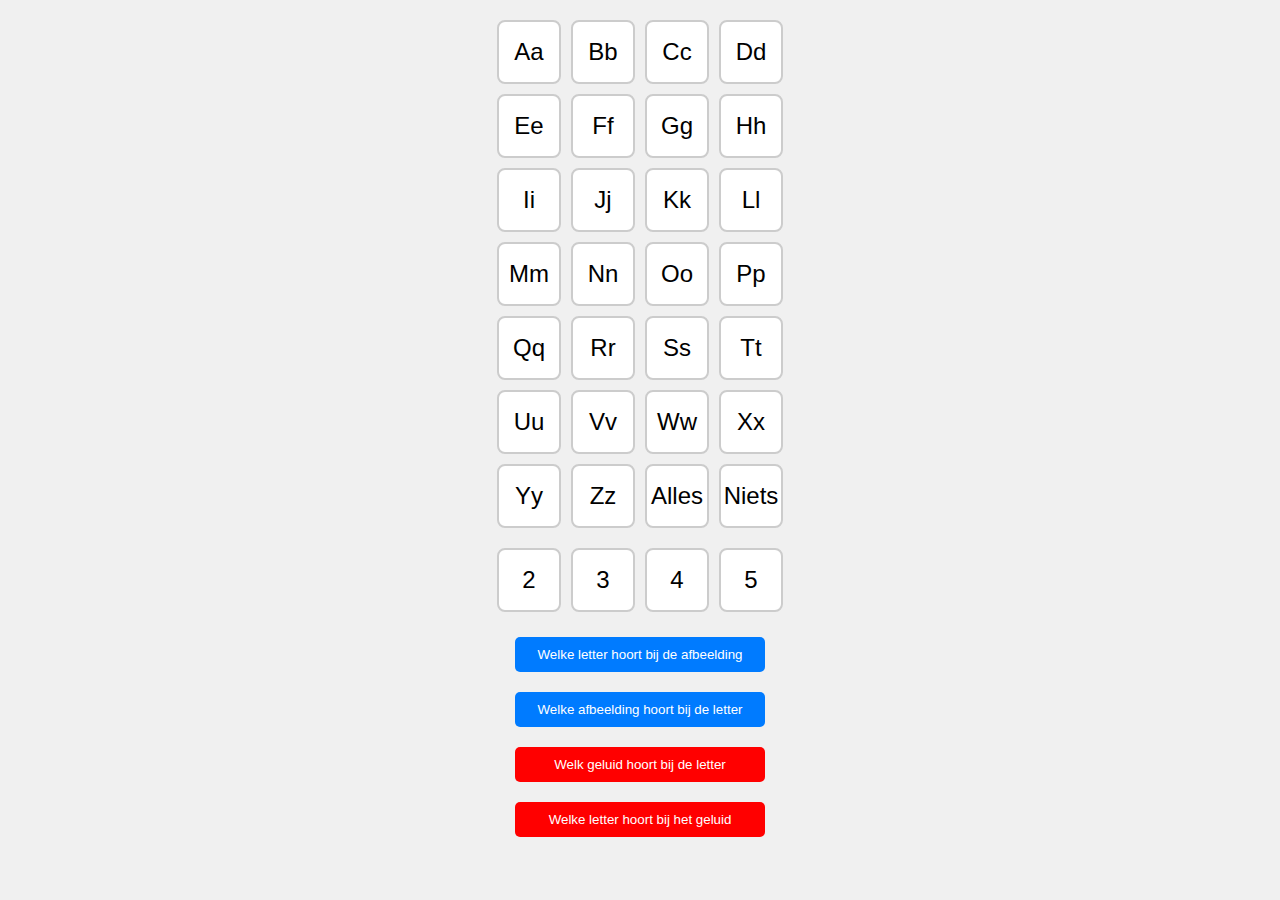
<file: index.html>
<!DOCTYPE html>
<html lang="en">
<head>
  <link href="css/index.css" rel="stylesheet">
  <meta charset="UTF-8">
  <meta name="viewport" content="width=device-width, initial-scale=1.0">
  <title>Alphabet Toggle Grid</title>
  <link rel="shortcut icon" href="#" />
</head>
<body>
  <div class="grid" id="alphabetGrid"></div>
  <div></div>
  <div class="grid" id="difficultyGrid"></div>
  <div class="button">
      <button id="letter">Welke letter hoort bij de afbeelding</button>
  </div>
  <div class="button">
      <button  id="afbeelding">Welke afbeelding hoort bij de letter</button>
  </div>
  <div class="button">
    <button  id="geluid" style="background-color: red;">Welk geluid hoort bij de letter</button>
  </div>
  <div class="button">
    <button  id="geluidletter" style="background-color: red;">Welke letter hoort bij het geluid</button>
  </div>

  <script  src="js/index.js" defer></script>
</body>
</html>
</file>
<file: css/index.css>
body {
  display: flex;
  flex-direction: column;
  align-items: center;
  justify-content: center;
  font-family: Arial, sans-serif;
  margin: 0;
  padding: 20px;
  background-color: #f0f0f0;
}
.grid {
  display: grid;
  grid-template-columns: repeat(4, 1fr);
  gap: 10px;
  margin-bottom: 20px;
}
.grid div {
  display: flex;
  align-items: center;
  justify-content: center;
  width: 60px;
  height: 60px;
  background-color: #fff;
  border: 2px solid #ccc;
  border-radius: 8px;
  font-size: 24px;
  cursor: pointer;
}
.grid .active {
  background-color: #4caf50;
  color: #fff;
}
.button {
  display: flex;
  justify-content: center;
  margin-bottom: 10px;
}
.button button {
  width: 250px;
  padding: 10px;
  margin: 5px;
  background-color: #007bff;
  color: white;
  border: none;
  border-radius: 5px;
  cursor: pointer;
}
.button button:hover {
  background-color: #0056b3;
}
</file>
